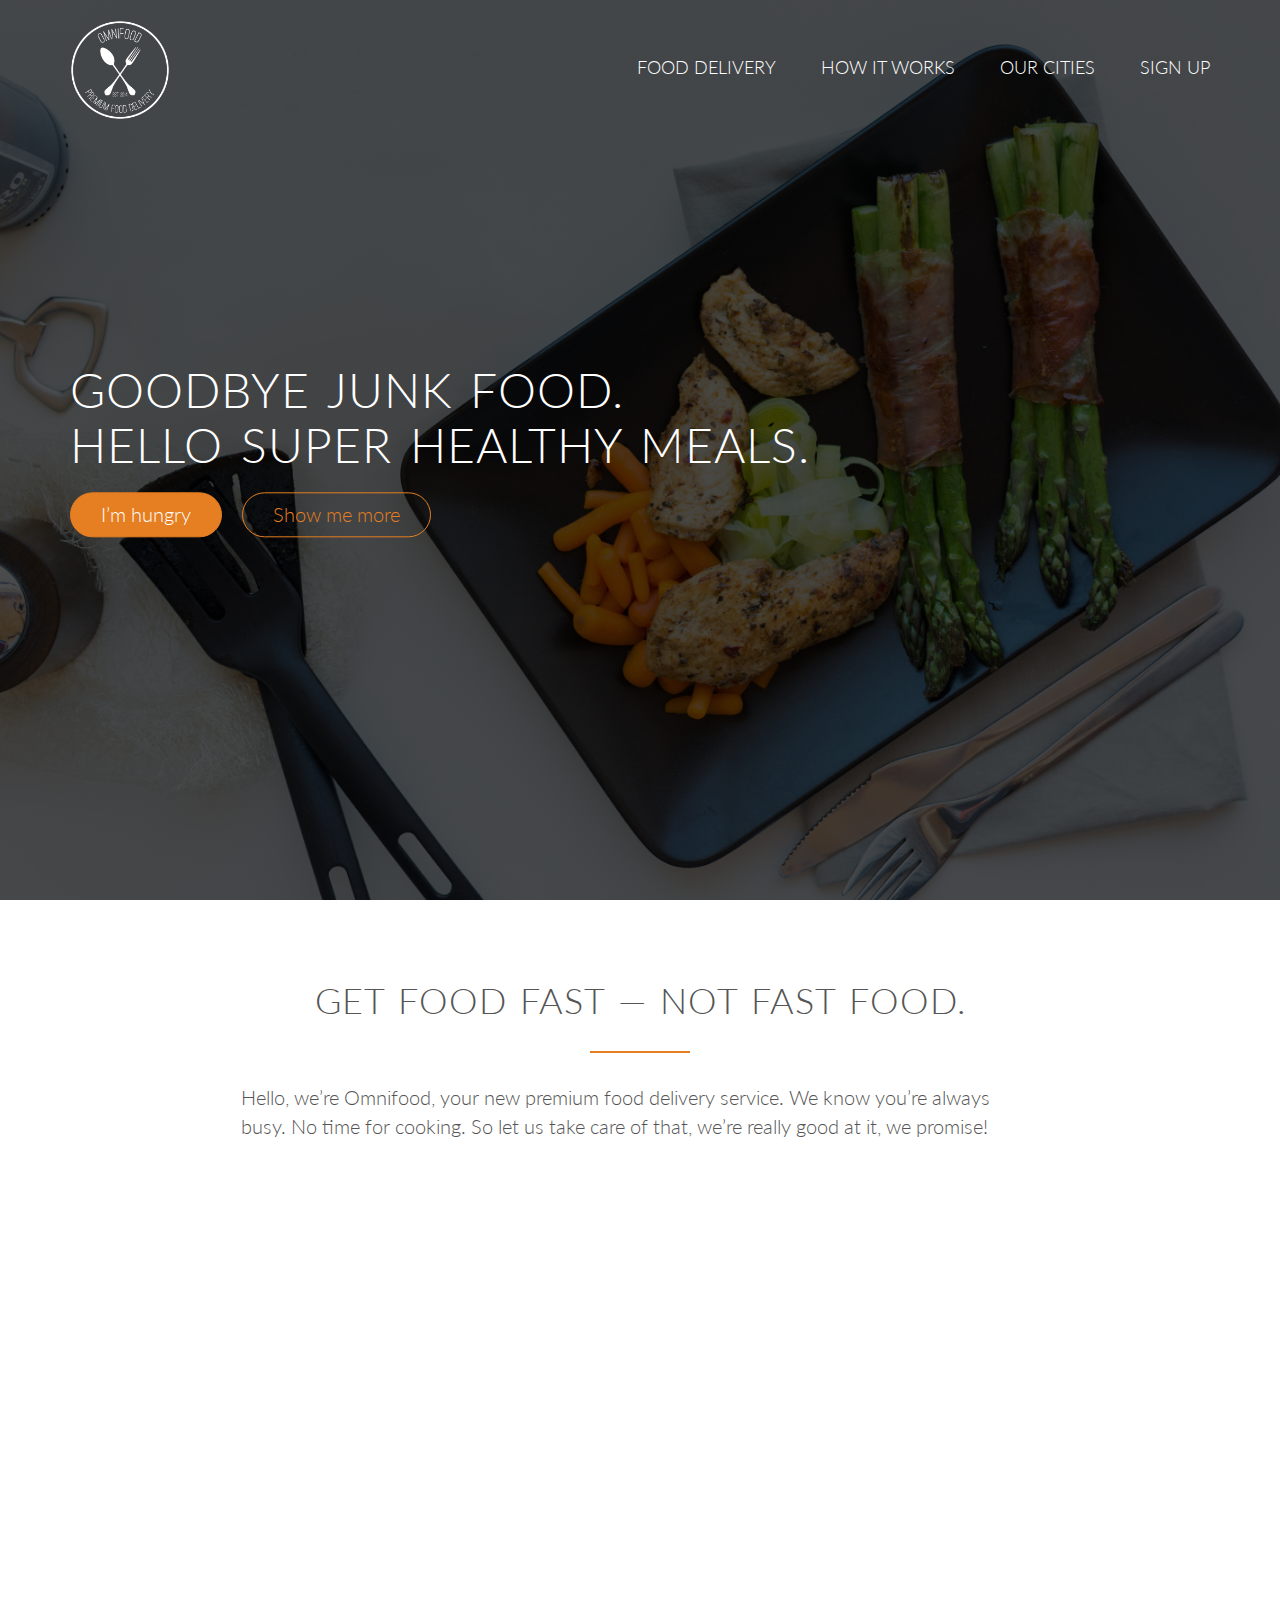
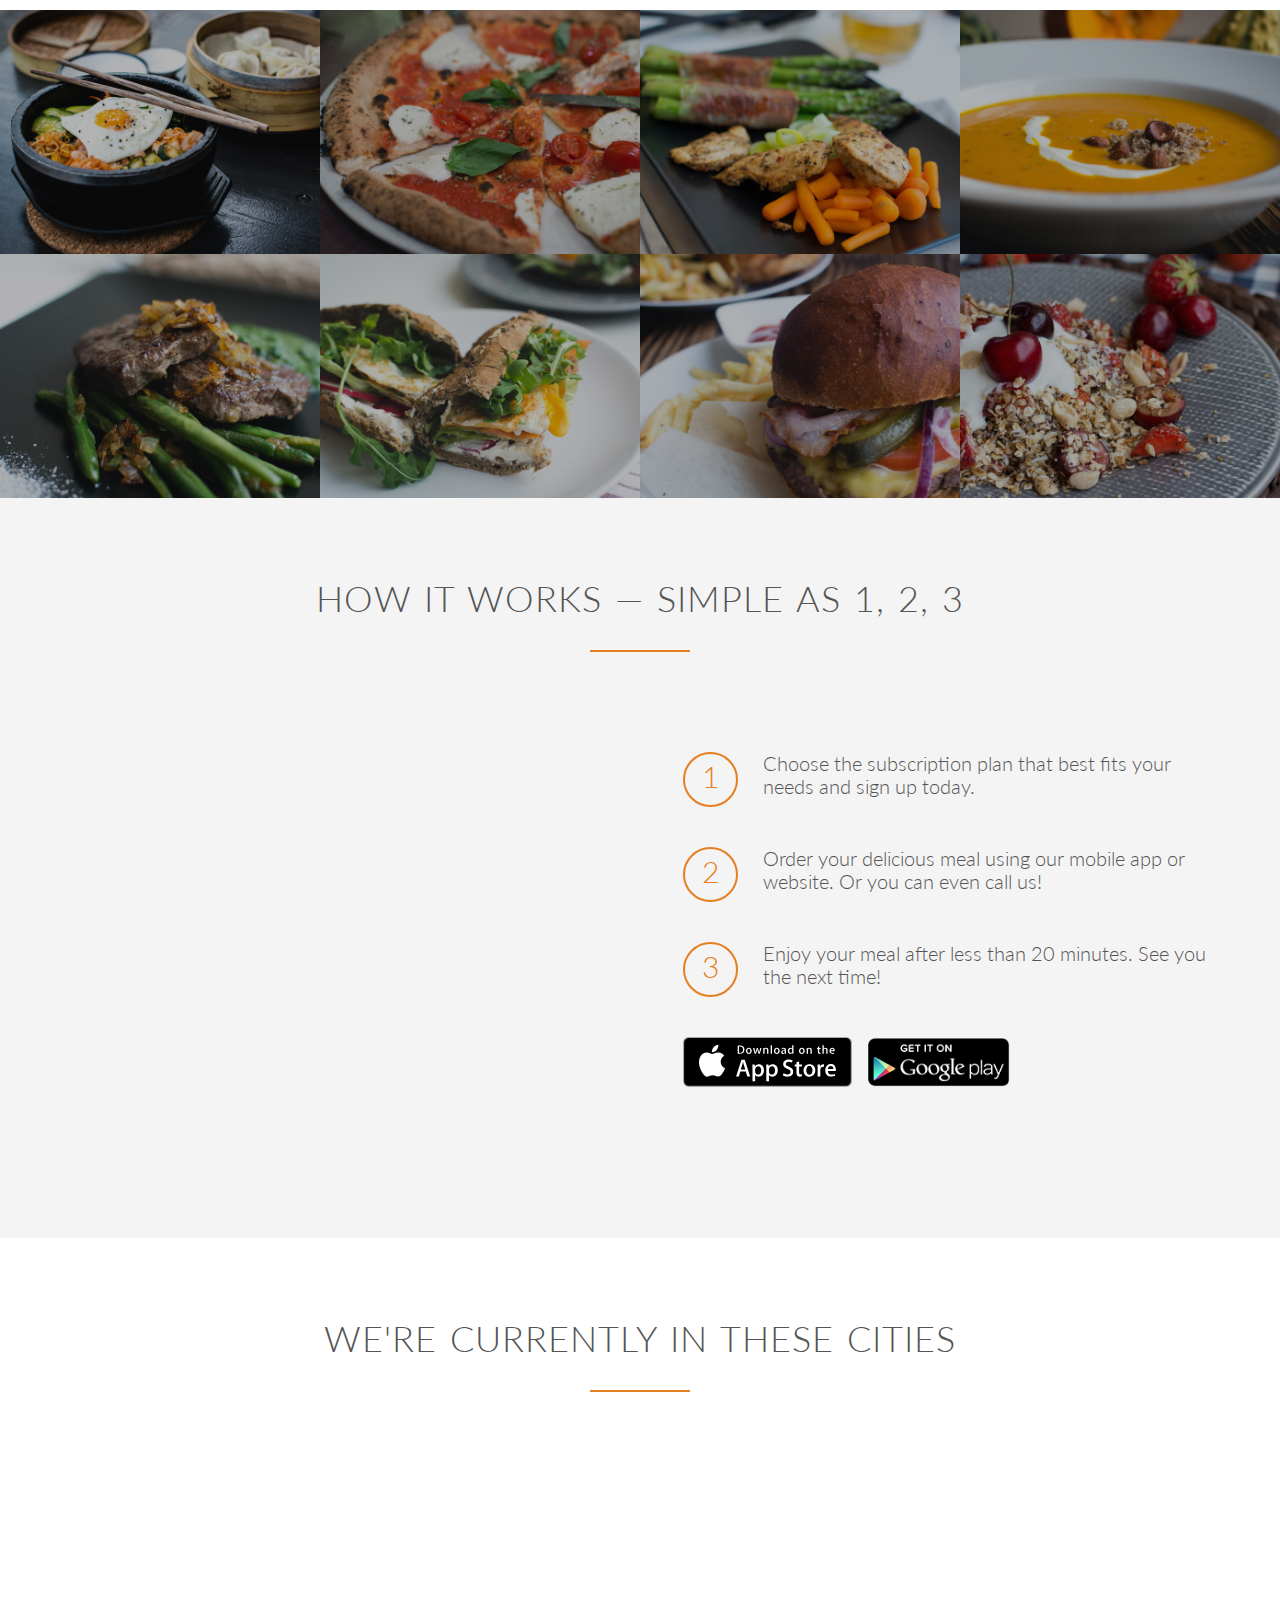
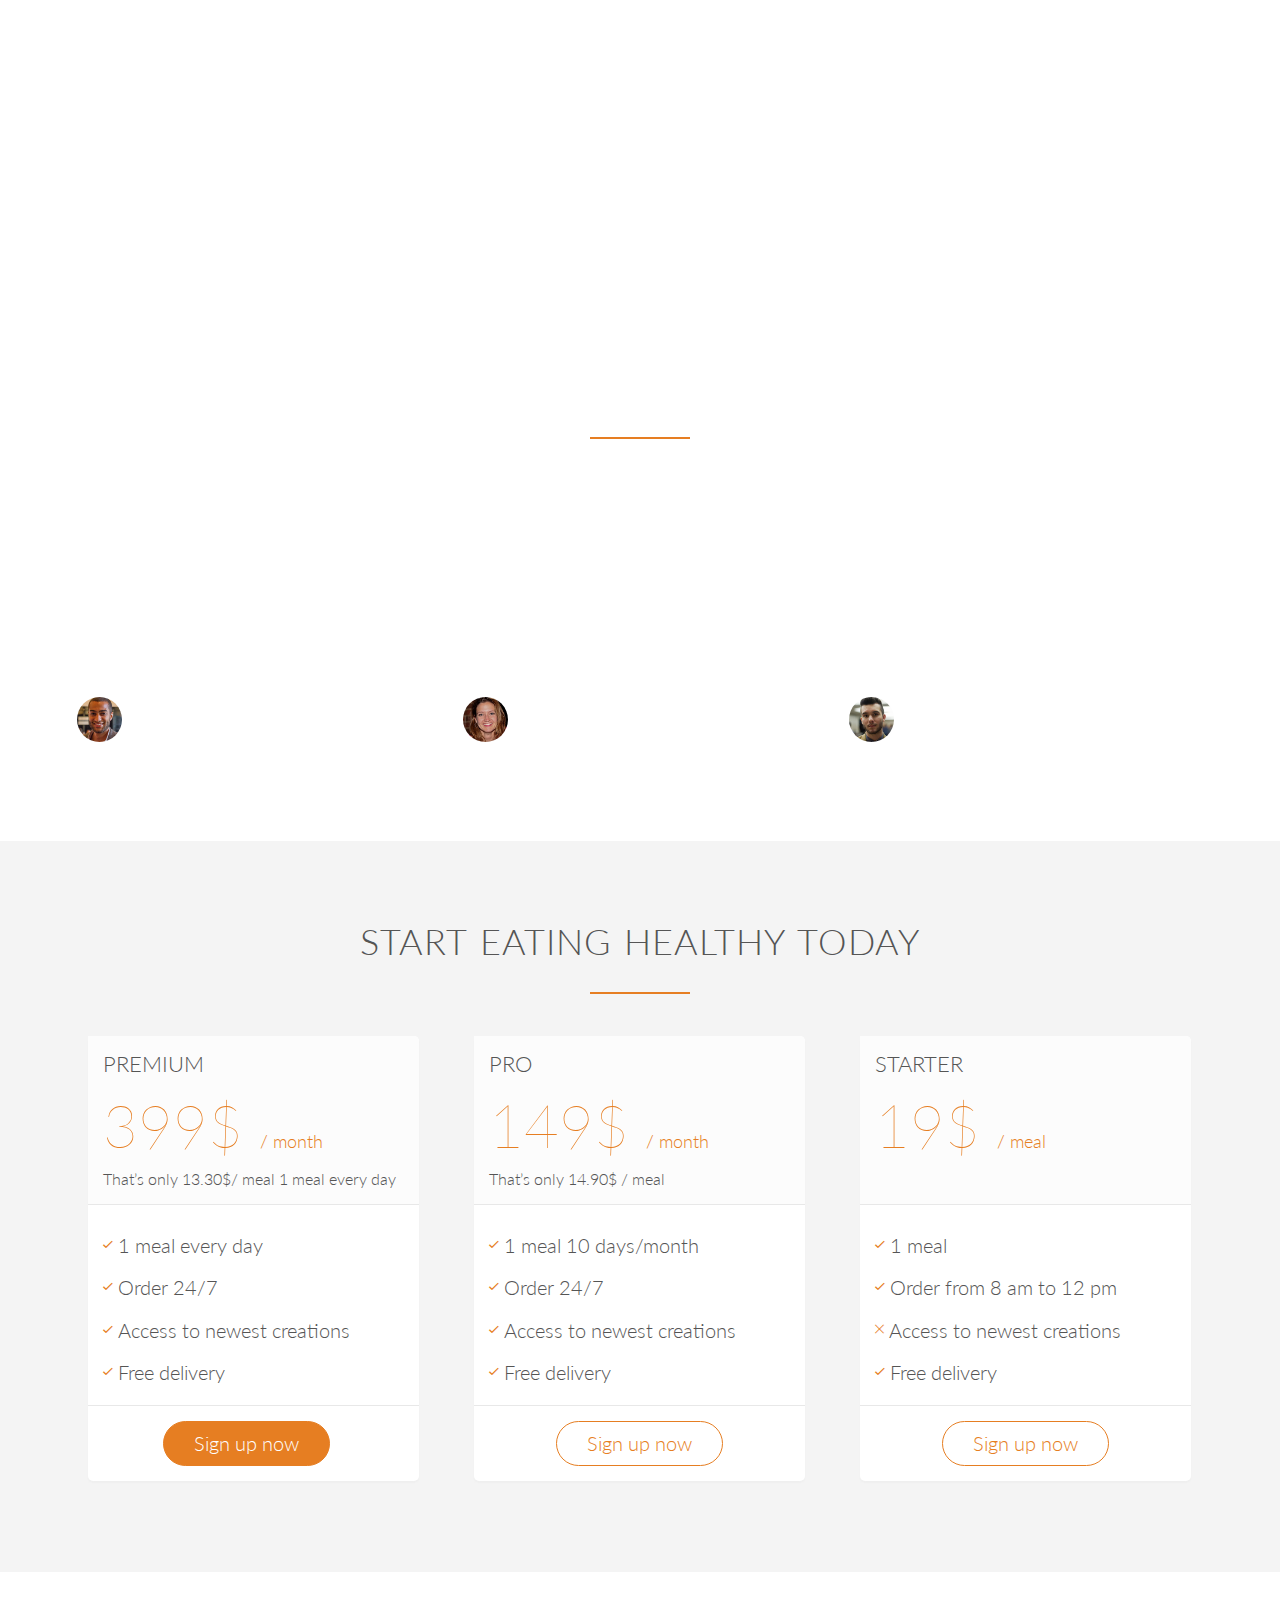
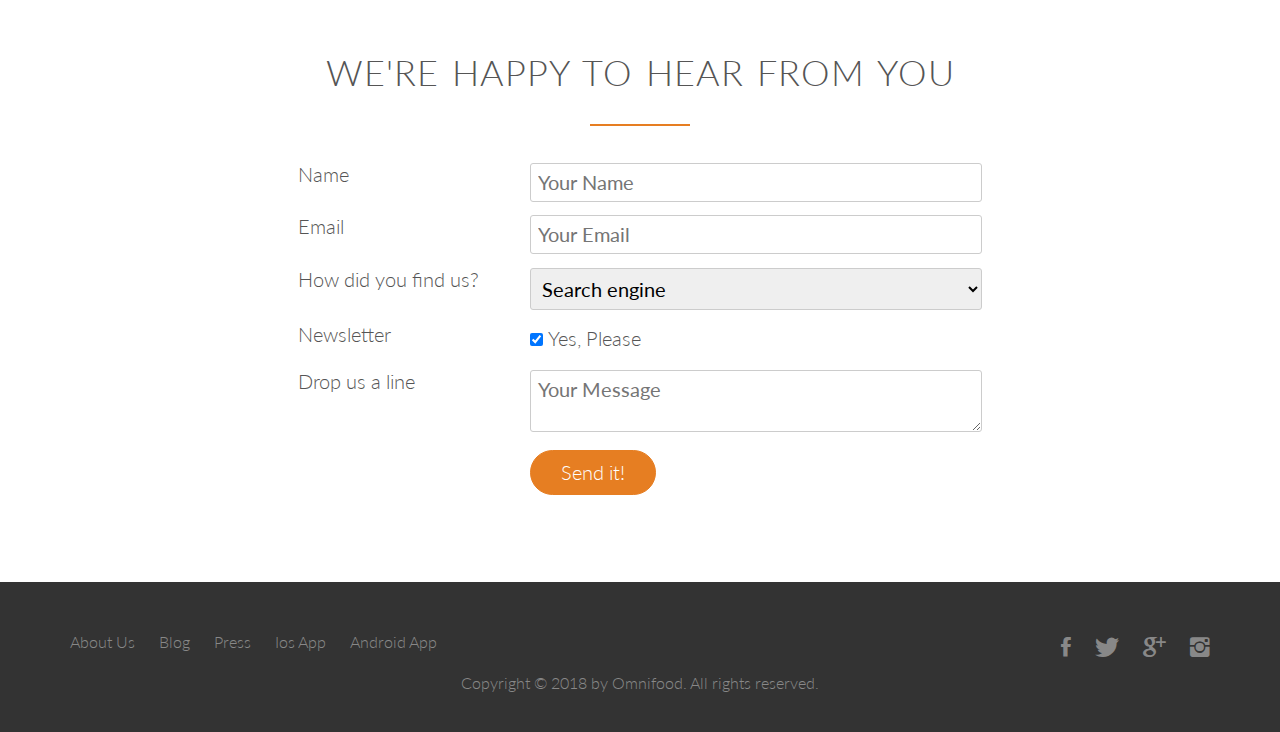
<file: index.html>
<!DOCTYPE html>
<html lang="en">
     <head>
         <meta charset="utf-8">
         <meta name="viewport" content="width=device-width,initial-scale=1.0">
         <meta name="description" content="Omnifood is a premium food delivery service with mission to bring affordable and healthy meals.">
        <link rel="stylesheet" type="text/css" href="vendors/css/normalize.css">
         <link rel="stylesheet" type="text/css" href="vendors/css/grid.css">
        <link rel="stylesheet" type="text/css" href="resources/css/style.css">
         <link rel="stylesheet" type="text/css" href="vendors/css/ionicons.min.css">
         <link rel="stylesheet" type="text/css" href="vendors/css/animate.css">
         <link rel="stylesheet" type="text/css" href="resources/css/queries.css">
        <link href="https://fonts.googleapis.com/css?family=Lato:100,300,300i,400" rel="stylesheet">
         <title>Omnifood</title>
           <link rel="apple-touch-icon" sizes="180x180" href="/resources/icons/apple-touch-icon.png">
         <link rel="icon" type="image/png" sizes="32x32" href="/resources/icons/favicon-32x32.png">
         <link rel="icon" type="image/png" sizes="16x16" href="/resources/icons/favicon-16x16.png">
         <link rel="manifest" href="/resources/icons/site.webmanifest">
         <link rel="mask-icon" href="/resources/icons/safari-pinned-tab.svg" color="#5bbad5">
         <link rel="shortcut icon" href="/resources/icons/favicon.ico">
         <meta name="msapplication-TileColor" content="#da532c">
         <meta name="msapplication-config" content="/resources/icons/browserconfig.xml">
         <meta name="theme-color" content="#ffffff">
    </head>
    <body>
        <header>
            <nav >
            <div class="row">
                <img src="resources/css/img/logo-white.png" alt="logo" class="logo">
                <img src="resources/css/img/logo.png" alt="logo" class="logo-black">
                <ul class="main-nav js--main-nav">
                    <li><a href="#features">Food delivery</a></li>
                    <li><a href="#works">How it works</a></li>
                    <li><a href="#cities">Our cities</a></li>
                    <li><a href="#plans">Sign up</a></li>
                </ul>
                <a class="mobile-nav-icon js--nav-icon"><i class="ion-navicon-round"></i></a>
            </div>
            </nav>
            <div class="hero-text-box">
                <h1>Goodbye junk food.<br>Hello super healthy meals.</h1>
                <a class="btn btn-full js--scroll-to-plans" href="#">I’m hungry </a>
                <a class="btn btn-ghost js--scroll-to-start" href="#">Show me more</a>
            </div>
        </header>
        <section class="section-features js--section-features" id="features">
            <div class="row">
                <h2>Get food fast &mdash; not fast food.</h2>
                <p class="long-copy">Hello, we’re Omnifood, your new premium food delivery service. We know you’re always busy. No time for cooking. So let us take care of that, we’re really good at it, we promise!</p>
            </div>
            <div class="row js--wp-1">
                <div class="col span-1-of-4 box ">
                    <i class="ion-ios-infinite-outline icon-big"></i>
                    <h3>Up to 365 days/year</h3>
                    <p>Never cook again! We really mean that. Our subscription plans include up to 365 days/year coverage. You can also choose to order more flexibly if that's your style.</p>
                </div>
                <div class="col span-1-of-4 box">
                    <i class="ion-ios-stopwatch-outline icon-big"></i>
                    <h3>Ready in 20 minutes</h3>
                    <p>You're only twenty minutes away from your delicious and super healthy meals delivered right to your home. We work with the best chefs in each town to ensure that you're 100% happy.</p>
                </div>
                <div class="col span-1-of-4 box">
                    <i class="ion-ios-nutrition-outline icon-big"></i>
                    <h3>100% organic</h3>
                    <p>All our vegetables are fresh, organic and local. Animals are raised without added hormones or antibiotics. Good for your health, the environment, and it also tastes better!</p>
                </div>
                <div class="col span-1-of-4 box">
                    <i class="ion-ios-cart-outline icon-big"></i>
                    <h3>Order anything</h3>
                    <p>We don't limit your creativity, which means you can order whatever you feel like. You can also choose from our menu containing over 100 delicious meals. It's up to you!</p>
                </div>
            </div>
        </section>
        <section class="section-meals">
            <ul class="meals-showcase  clearfix">
                <li>
                    <figure class="meal-photo">
                    <img src="resources/img/1.jpg" alt="Korean bibimbap with egg and vegetables">
                    </figure>
                </li>
                <li>
                    <figure class="meal-photo">
                    <img src="resources/img/2.jpg" alt="Simple italian pizza with cherry tomatoes">
                    </figure>
                </li>
                <li>
                    <figure class="meal-photo">
                    <img src="resources/img/3.jpg" alt="Chicken breast steak with vegetables ">
                    </figure>
                </li>
                <li>
                    <figure class="meal-photo">
                    <img src="resources/img/4.jpg" alt="Autumn pumpkin soup">
                    </figure>
                </li>
            </ul>
            <ul class="meals-showcase clearfix">
                <li>
                    <figure class="meal-photo">
                    <img src="resources/img/5.jpg" alt="Paleo beef steak with vegetables">
                    </figure>
                </li>
                <li>
                    <figure class="meal-photo">
                    <img src="resources/img/6.jpg" alt="Healthy baguette with egg and vegetables">
                    </figure>
                </li>
                <li>
                    <figure class="meal-photo">
                    <img src="resources/img/7.jpg" alt="Burger with cheddar and bacon">
                    </figure>
                </li>
                <li>
                    <figure class="meal-photo">
                    <img src="resources/img/8.jpg" alt="Granola with cherries and strawberries">
                    </figure>
                </li>
            </ul>
        </section>
    <section class="section-steps clearfix" id="works">
            <div class="row"><h2>How it works &mdash; Simple as 1, 2, 3</h2></div>
            <div class="row">
                <div class="col span-1-of-2 steps-box">
                    <img src="resources/img/app-iPhone.png" alt="i-phone" class="app-screen js--wp-2">
                </div>
                <div class="col span-1-of-2 steps-box">
                   <div class="works-step clearfix">
                        <div>1</div>
                       <p>Choose the subscription plan that best fits your needs and sign up today.</p>
                    </div> 
                    <div class="works-step clearfix">
                        <div>2</div>
                       <p>Order your delicious meal using our mobile app or website. Or you can even call us!</p>
                    </div> 
                    <div class="works-step clearfix">
                        <div>3</div>
                       <p>Enjoy your meal after less than 20 minutes. See you the next time!</p>
                    </div> 
                     <a href="#" class="btn-app"><img src="resources/img/download-app.svg" alt="appstore"></a>
                    <a href="#" class="btn-app"><img src="resources/img/download-app-android.png" alt="appstore"></a>
                </div>
            </div>
        </section>
        <section class="section-city clearfix" id="cities">
            <div class="row"><h2>We're currently in these cities</h2></div>
            <div class="row js--wp-3">
                <div class="col span-1-of-4 box">
                    <img src="resources/img/lisbon-3.jpg">
                    <h3>Lisbon</h3>
                    <div class="city-feature">
                        <i class="ion-ios-person icon-small"></i>
                        1600+ happy eaters
                    </div>
                    <div class="city-feature">
                        <i class="ion-ios-star icon-small"></i>
                        60+ top chefs
                    </div>
                    <div class="city-feature">
                        <i class="ion-social-twitter icon-small"></i>
                        <a href="#">@omnifood_lx</a>   
                    </div>
                
                </div>
                <div class="col span-1-of-4 box">
                    <img src="resources/img/san-francisco.jpg">
                    <h3>San Francisco</h3>
                    <div class="city-feature">
                        <i class="ion-ios-person icon-small"></i>
                        2300+ happy eaters
                    </div>
                    <div class="city-feature">
                        <i class="ion-ios-star icon-small"></i>
                        110+ top chefs
                    </div>
                    <div class="city-feature">
                        <i class="ion-social-twitter icon-small"></i>
                        <a href="#">@omnifood_sf</a>   
                    </div>
                
                </div>
                <div class="col span-1-of-4 box">
                    <img src="resources/img/berlin.jpg">
                    <h3>Berlin</h3>
                    <div class="city-feature">
                        <i class="ion-ios-person icon-small"></i>
                        1600+ happy eaters
                    </div>
                    <div class="city-feature">
                        <i class="ion-ios-star icon-small"></i>
                        110+ top chefs
                    </div>
                    <div class="city-feature">
                        <i class="ion-social-twitter icon-small"></i>
                        <a href="#">@omnifood_berlin</a>  
                    </div>
                
                </div>
                <div class="col span-1-of-4 box">
                    <img src="resources/img/london.jpg">
                    <h3>London</h3>
                    <div class="city-feature">
                        <i class="ion-ios-person icon-small"></i>
                        1200+ happy eaters
                    </div>
                    <div class="city-feature">
                        <i class="ion-ios-star icon-small"></i>
                        50+ top chefs
                    </div>
                    <div class="city-feature">
                        <i class="ion-social-twitter icon-small"></i>
                        <a href="#">@omnifood_london</a> 
                    </div>
                
                </div>
            </div>
        </section>
           <section class="section-testimonials">
                <div class="row">
                    <h2>Our customers can't live without us</h2>
               </div>    
                <div class="row">
                    <div class="col span-1-of-3">
                        <blockquote>
                        Omnifood is just awesome! I just launched a startup which leaves me with no time for cooking, so Omnifood is a life-saver. Now that I got used to it, I couldn't live without my daily meals!
                            <cite><img src="resources/img/customer-1.jpg">Alberto Duncan</cite>
                        </blockquote>
                    </div>
                    <div class="col span-1-of-3">
                        <blockquote>
                       Inexpensive, healthy and great-tasting meals, delivered right to my home. We have lots of food delivery here in Lisbon, but no one comes even close to Omifood. Me and my family are so in love!
                            <cite><img src="resources/img/customer-2.jpg">Joana Silva</cite>
                        </blockquote>
                    </div>
                    <div class="col span-1-of-3">
                        <blockquote>
                        I was looking for a quick and easy food delivery service in San Franciso. I tried a lot of them and ended up with Omnifood. Best food delivery service in the Bay Area. Keep up the great work!
                            <cite><img src="resources/img/customer-3.jpg">Milton Chapman</cite>
                        </blockquote>
                    </div>
               </div>
            </section>
        <section class="section-plans js--section-plans" id="plans">
            <div class="row">
                <h2>Start eating healthy today</h2>
            </div>
            <div class="row">
                <div class="col span-1-of-3">
                    <div class="plan-box js--wp-4">
                        <div>
                            <h3>Premium</h3>
                            <p class="plan-price">399$ <span>/ month</span></p>
                            <p class="plan-price-meal">That’s only 13.30$/ meal 1 meal every day</p>
                        </div>
                        <div>
                            <ul>
                             <li><i class="ion-ios-checkmark-empty icon-small"></i>1 meal every day</li>
                             <li><i class="ion-ios-checkmark-empty icon-small"></i>Order 24/7</li>
                             <li><i class="ion-ios-checkmark-empty icon-small"></i>Access to newest creations</li>
                             <li><i class="ion-ios-checkmark-empty icon-small"></i>Free delivery</li>
                            </ul>
                        </div>
                        <div>
                            <a href="#" class="btn btn-full">Sign up now</a>
                        </div>
                    </div>
                </div>
                <div class="col span-1-of-3">
                    <div class="plan-box">
                        <div>
                            <h3>Pro</h3>
                            <p class="plan-price">149$ <span>/ month</span></p>
                            <p class="plan-price-meal">That’s only 14.90$ / meal</p>
                        </div>
                        <div>
                            <ul>
                             <li><i class="ion-ios-checkmark-empty icon-small"></i>1 meal 10 days/month</li>
                             <li><i class="ion-ios-checkmark-empty icon-small"></i>Order 24/7</li>
                             <li><i class="ion-ios-checkmark-empty icon-small"></i>Access to newest creations</li>
                             <li><i class="ion-ios-checkmark-empty icon-small"></i>Free delivery</li>
                            </ul>
                        </div>
                        <div>
                            <a href="#" class="btn btn-ghost">Sign up now</a>
                        </div>
                    </div>
                </div>
                <div class="col span-1-of-3">
                    <div class="plan-box">
                        <div>
                            <h3>Starter</h3>
                            <p class="plan-price">19$ <span>/ meal</span></p>
                            <p class="plan-price-meal">&nbsp;</p>
                        </div>
                        <div>
                            <ul>
                             <li><i class="ion-ios-checkmark-empty icon-small"></i>1 meal </li>
                             <li><i class="ion-ios-checkmark-empty icon-small"></i>Order from 8 am to 12 pm</li>
                             <li><i class="ion-ios-close-empty icon-small"></i>Access to newest creations</li>
                             <li><i class="ion-ios-checkmark-empty icon-small"></i>Free delivery</li>
                            </ul>
                        </div>
                        <div>
                            <a href="#" class="btn btn-ghost">Sign up now</a>
                        </div>
                    </div>
                </div>
            </div>
        </section>
        <section class="section-form">
            <div class="row">
                <h2>We're happy to hear from you</h2>
            </div>
            <div class="row">
                <form action="#" method="post" class="contact-form">
                    <div class="row">
                        <div class="col span-1-of-3">
                            <label for="name">Name</label>
                        </div>
                        <div class="col span-2-of-3">
                            <input type="text" name="name" id="name" placeholder="Your Name" required>
                        </div>
                    </div>
                        <div class="row">
                         <div class="col span-1-of-3">
                            <label for="email">Email</label>
                        </div>
                        <div class="col span-2-of-3">
                            <input type="email" name="email" id="email" placeholder="Your Email" required>
                        </div>
                        </div>
                        <div class="row">
                         <div class="col span-1-of-3">
                            <label for="find-us">How did you find us?</label>
                        </div>
                        <div class="col span-2-of-3">
                            <select name="find-us" id="find-us">
                                <option value="friends">Friends</option>
                                <option value="search" selected>Search engine</option>
                                <option value=ad>Advertisement</option>
                                <option value="other">Other</option>
                            </select>
                        </div>
                        </div>
                         <div class="row">
                         <div class="col span-1-of-3">
                            <label>Newsletter</label>
                        </div>
                        <div class="col span-2-of-3">
                            <input type="checkbox" name="news" id="news" checked>Yes, Please
                        </div>
                        </div>
                         <div class="row">
                         <div class="col span-1-of-3">
                            <label>Drop us a line</label>
                        </div>
                        <div class="col span-2-of-3">
                            <textarea name="message" placeholder="Your Message"></textarea>
                        </div>
                        </div>
                        <div class="row">
                         <div class="col span-1-of-3">
                            <label>&nbsp;</label>
                        </div>
                        <div class="col span-2-of-3">
                            <input type="submit" value="Send it!">
                        </div>
                    </div>
                    
                </form>
            </div>
        </section>
        <footer>
            <div class="row">
                <div class="col span-1-of-2">
                    <ul class="footer-nav">
                        <li><a href="#">About Us</a></li>
                        <li><a href="#">Blog</a></li>
                        <li><a href="#">Press</a></li>
                        <li><a href="#">Ios App</a></li>
                        <li><a href="#">Android App</a></li>
                    </ul>
                </div>
                <div class="col span-1-of-2">
                    <ul class="social-links">
                        <li><a href="#"><i class="ion-social-facebook"></i></a></li>
                        <li><a href="#"><i class="ion-social-twitter"></i></a></li>
                        <li><a href="#"><i class="ion-social-googleplus"></i></a></li>
                        <li><a href="#"><i class="ion-social-instagram"></i></a></li>
                    </ul>
                </div>
            </div>
            <div class="row">
                <p>
                    Copyright &copy; 2018 by Omnifood. All rights reserved.
                </p>
            </div>
        </footer>
            <script src="https://ajax.googleapis.com/ajax/libs/jquery/1.12.4/jquery.min.js"></script>
            <script src="/vendors/js/jquery.waypoints.min.js"></script>
            <script src="resources/js/script.js"></script>
    </body>
</html>

<!--



-->
</file>
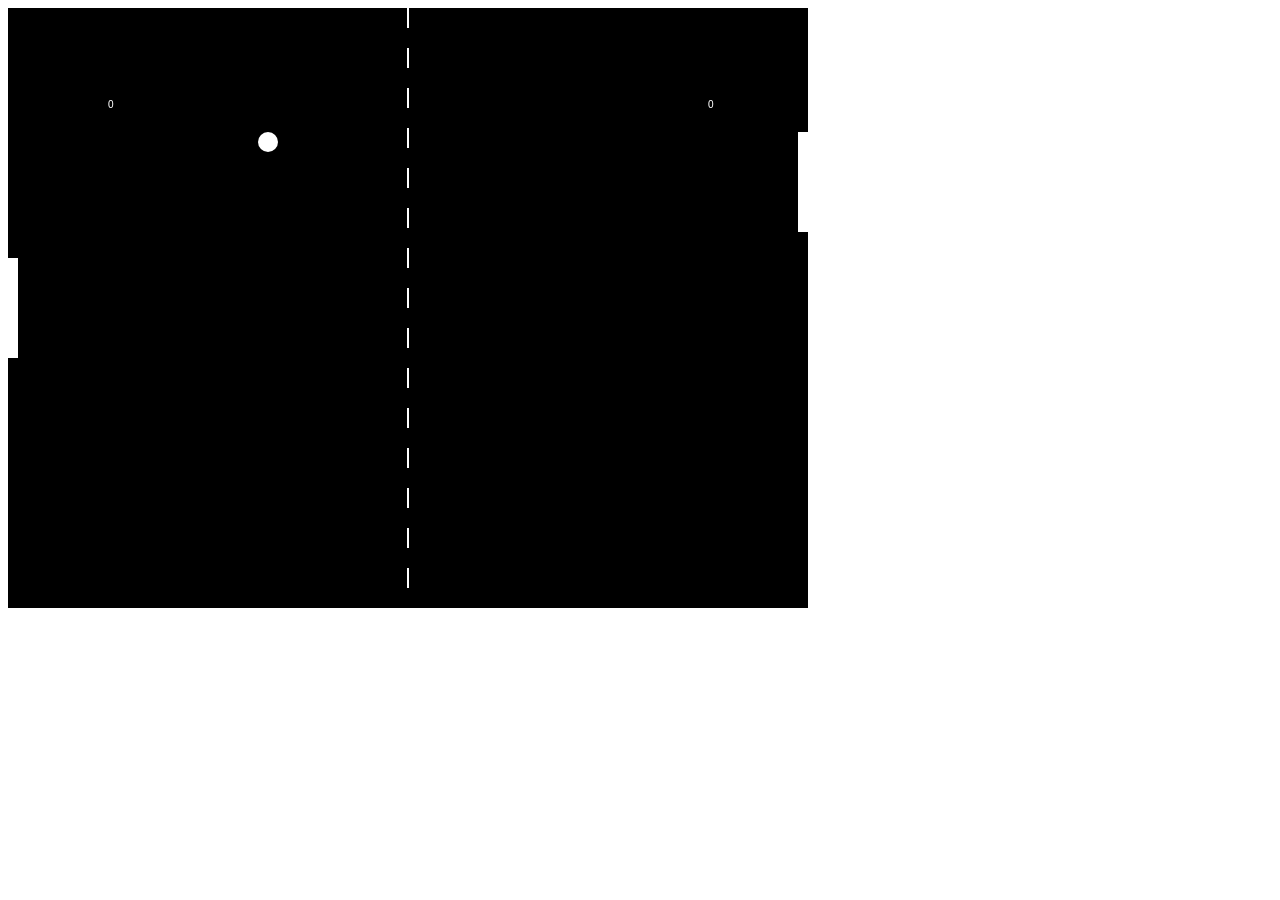
<file: game.html>
<html>
<!-- CodeYourFirstGame -->
<canvas id="gameCanvas" width="800" height="600"></canvas>

<script>
var canvas;
var canvasContext;
var ballX = 50;
var ballY = 50;
var ballSpeedX = 10;
var ballSpeedY = 4;

var player1Score = 0;
var player2Score = 0;
const WINNING_SCORE = 3;

var showingWinScreen = false;

var paddle1Y = 250;
var paddle2Y = 250;
const PADDLE_THICKNESS = 10;
const PADDLE_HEIGHT = 100;

function calculateMousePos(evt) {
	var rect = canvas.getBoundingClientRect();
	var root = document.documentElement;
	var mouseX = evt.clientX - rect.left - root.scrollLeft;
	var mouseY = evt.clientY - rect.top - root.scrollTop;
	return {
		x:mouseX,
		y:mouseY
	};
}

function handleMouseClick(evt) {
	if(showingWinScreen) {
		player1Score = 0;
		player2Score = 0;
		showingWinScreen = false;
	}
}

window.onload = function() {
	canvas = document.getElementById('gameCanvas');
	canvasContext = canvas.getContext('2d');

	var framesPerSecond = 30;
	setInterval(function() {
			moveEverything();
			drawEverything();	
		}, 1000/framesPerSecond);

	canvas.addEventListener('mousedown', handleMouseClick);

	canvas.addEventListener('mousemove',
		function(evt) {
			var mousePos = calculateMousePos(evt);
			paddle1Y = mousePos.y - (PADDLE_HEIGHT/2);
		});
}

function ballReset() {
	if(player1Score >= WINNING_SCORE ||
		player2Score >= WINNING_SCORE) {

		showingWinScreen = true;

	}

	ballSpeedX = -ballSpeedX;
	ballX = canvas.width/2;
	ballY = canvas.height/2;
}

function computerMovement() {
	var paddle2YCenter = paddle2Y + (PADDLE_HEIGHT/2);
	if(paddle2YCenter < ballY - 35) {
		paddle2Y = paddle2Y + 6;
	} else if(paddle2YCenter > ballY + 35) {
		paddle2Y = paddle2Y - 6;
	}
}

function moveEverything() {
	if(showingWinScreen) {
		return;
	}

	computerMovement();

	ballX = ballX + ballSpeedX;
	ballY = ballY + ballSpeedY;
	
	if(ballX < 0) {
		if(ballY > paddle1Y &&
			ballY < paddle1Y+PADDLE_HEIGHT) {
			ballSpeedX = -ballSpeedX;

			var deltaY = ballY
					-(paddle1Y+PADDLE_HEIGHT/2);
			ballSpeedY = deltaY * 0.35;
		} else {
			player2Score++; // must be BEFORE ballReset()
			ballReset();
		}
	}
	if(ballX > canvas.width) {
		if(ballY > paddle2Y &&
			ballY < paddle2Y+PADDLE_HEIGHT) {
			ballSpeedX = -ballSpeedX;

			var deltaY = ballY
					-(paddle2Y+PADDLE_HEIGHT/2);
			ballSpeedY = deltaY * 0.35;
		} else {
			player1Score++; // must be BEFORE ballReset()
			ballReset();	
		}
	}
	if(ballY < 0) {
		ballSpeedY = -ballSpeedY;
	}
	if(ballY > canvas.height) {
		ballSpeedY = -ballSpeedY;
	}
}

function drawNet() {
	for(var i=0;i<canvas.height;i+=40) {
		colorRect(canvas.width/2-1,i,2,20,'white');
	}
}

function drawEverything() {
	// next line blanks out the screen with black
	colorRect(0,0,canvas.width,canvas.height,'black');

	if(showingWinScreen) {
		canvasContext.fillStyle = 'white';

		if(player1Score >= WINNING_SCORE) {
			canvasContext.fillText("Left Player Won", 350, 200);
		} else if(player2Score >= WINNING_SCORE) {
			canvasContext.fillText("Right Player Won", 350, 200);
		}

		canvasContext.fillText("click to continue", 350, 500);
		return;
	}

	drawNet();

	// this is left player paddle
	colorRect(0,paddle1Y,PADDLE_THICKNESS,PADDLE_HEIGHT,'white');

	// this is right computer paddle
	colorRect(canvas.width-PADDLE_THICKNESS,paddle2Y,PADDLE_THICKNESS,PADDLE_HEIGHT,'white');

	// next line draws the ball
	colorCircle(ballX, ballY, 10, 'white');

	canvasContext.fillText(player1Score, 100, 100);
	canvasContext.fillText(player2Score, canvas.width-100, 100);
}

function colorCircle(centerX, centerY, radius, drawColor) { //ball
	canvasContext.fillStyle = drawColor;
	canvasContext.beginPath();
	canvasContext.arc(centerX, centerY, radius, 0,Math.PI*2,true);
	canvasContext.fill();
}

function colorRect(leftX,topY, width,height, drawColor) {
	canvasContext.fillStyle = drawColor;
	canvasContext.fillRect(leftX,topY, width,height);
}

</script>

</html>
</file>
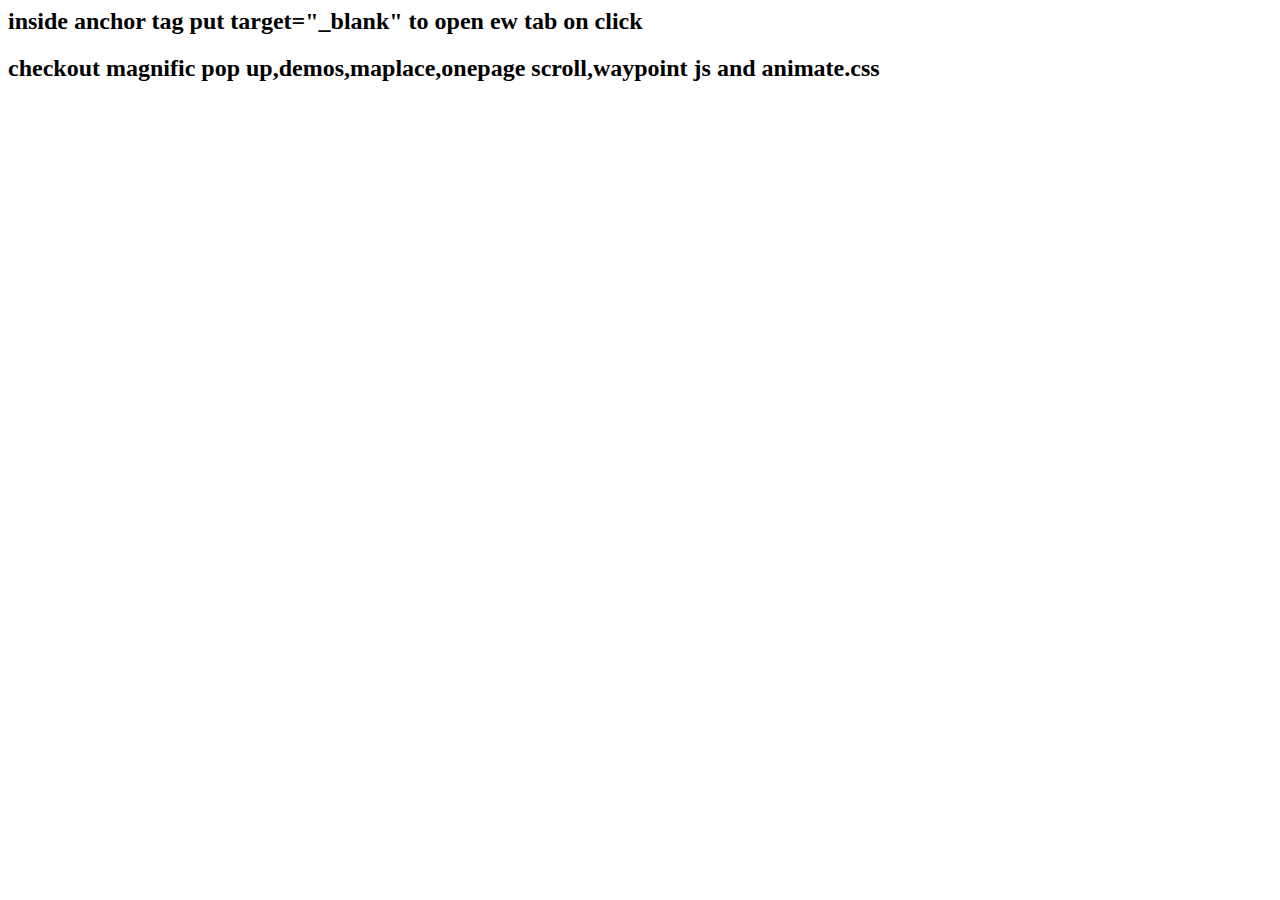
<file: imp_points.html>
<html lang="en">
<head>
    <meta charset="UTF-8">
    <meta name="viewport" , initial-scale=1.0">
    <title>points</title>
</head>
<body>
<h2> inside anchor tag put target="_blank" to open ew tab on click   </h2>
<h2> checkout magnific pop up,demos,maplace,onepage scroll,waypoint js and animate.css  </h2>
</body>
</html>
</file>
<file: vendors/css/grid.css>
/*  SECTIONS  ============================================================================= */

.section {
	clear: both;
	padding: 0px;
	margin: 0px;
}

/*  GROUPING  ============================================================================= */

.row {
    zoom: 1; /* For IE 6/7 (trigger hasLayout) */
}

.row:before,
.row:after {
    content:"";
    display:table;
}
.row:after {
    clear:both;
}

/*  GRID COLUMN SETUP   ==================================================================== */

.col {
	display: block;
	float:left;
	margin: 1% 0 1% 1.6%;
}

.col:first-child { margin-left: 0; } /* all browsers except IE6 and lower */


/*  REMOVE MARGINS AS ALL GO FULL WIDTH AT 480 PIXELS */

@media only screen and (max-width: 480px) {
	.col { 
		/*margin: 1% 0 1% 0%;*/
        margin: 0;
	}
}


/*  GRID OF TWO   ============================================================================= */


.span-2-of-2 {
	width: 100%;
}

.span-1-of-2 {
	width: 49.2%;
}

/*  GO FULL WIDTH AT LESS THAN 480 PIXELS */

@media only screen and (max-width: 480px) {
	.span-2-of-2 {
		width: 100%; 
	}
	.span-1-of-2 {
		width: 100%; 
	}
}


/*  GRID OF THREE   ============================================================================= */

	
.span-3-of-3 {
	width: 100%; 
}

.span-2-of-3 {
	width: 66.13%; 
}

.span-1-of-3 {
	width: 32.26%; 
}


/*  GO FULL WIDTH AT LESS THAN 480 PIXELS */

@media only screen and (max-width: 480px) {
	.span-3-of-3 {
		width: 100%; 
	}
	.span-2-of-3 {
		width: 100%; 
	}
	.span-1-of-3 {
		width: 100%;
	}
}

/*  GRID OF FOUR   ============================================================================= */

	
.span-4-of-4 {
	width: 100%; 
}

.span-3-of-4 {
	width: 74.6%; 
}

.span-2-of-4 {
	width: 49.2%; 
}

.span-1-of-4 {
	width: 23.8%; 
}


/*  GO FULL WIDTH AT LESS THAN 480 PIXELS */

@media only screen and (max-width: 480px) {
	.span-4-of-4 {
		width: 100%; 
	}
	.span-3-of-4 {
		width: 100%; 
	}
	.span-2-of-4 {
		width: 100%; 
	}
	.span-1-of-4 {
		width: 100%; 
	}
}


/*  GRID OF FIVE   ============================================================================= */

	
.span-5-of-5 {
	width: 100%;
}

.span-4-of-5 {
  	width: 79.68%; 
}

.span-3-of-5 {
  	width: 59.36%; 
}

.span-2-of-5 {
  	width: 39.04%;
}

.span-1-of-5 {
  	width: 18.72%;
}


/*  GO FULL WIDTH AT LESS THAN 480 PIXELS */

@media only screen and (max-width: 480px) {
	.span-5-of-5 {
		width: 100%; 
	}
	.span-4-of-5 {
		width: 100%; 
	}
	.span-3-of-5 {
		width: 100%; 
	}
	.span-2-of-5 {
		width: 100%; 
	}
	.span-1-of-5 {
		width: 100%; 
	}
}


/*  GRID OF SIX   ============================================================================= */


.span-6-of-6 {
	width: 100%;
}

.span-5-of-6 {
  	width: 83.06%;
}

.span-4-of-6 {
  	width: 66.13%;
}

.span-3-of-6 {
  	width: 49.2%;
}

.span-2-of-6 {
  	width: 32.26%;
}

.span-1-of-6 {
  	width: 15.33%;
}


/*  GO FULL WIDTH AT LESS THAN 480 PIXELS */

@media only screen and (max-width: 480px) {
	.span-6-of-6 {
		width: 100%; 
	}
	.span-5-of-6 {
		width: 100%; 
	}
	.span-4-of-6 {
		width: 100%; 
	}
	.span-3-of-6 {
		width: 100%; 
	}
	.span-2-of-6 {
		width: 100%; 
	}
	.span-1-of-6 {
		width: 100%; 
	}
}



/*  GRID OF SEVEN   ============================================================================= */


.span-7-of-7 {
	width: 100%;
}

.span-6-of-7 {
	width: 85.48%;
}

.span-5-of-7 {
  	width: 70.97%;
}

.span-4-of-7 {
  	width: 56.45%;
}

.span-3-of-7 {
  	width: 41.94%;
}

.span-2-of-7 {
  	width: 27.42%;
}

.span-1-of-7 {
  	width: 12.91%;
}


/*  GO FULL WIDTH AT LESS THAN 480 PIXELS */

@media only screen and (max-width: 480px) {
	.span-7-of-7 {
		width: 100%; 
	}
	.span-6-of-7 {
		width: 100%; 
	}
	.span-5-of-7 {
		width: 100%; 
	}
	.span-4-of-7 {
		width: 100%; 
	}
	.span-3-of-7 {
		width: 100%; 
	}
	.span-2-of-7 {
		width: 100%; 
	}
	.span-1-of-7 {
		width: 100%; 
	}
}


/*  GRID OF EIGHT   ============================================================================= */

	
.span-8-of-8 {
	width: 100%;
}

.span-7-of-8 {
	width: 87.3%; 
}

.span-6-of-8 {
	width: 74.6%; 
}

.span-5-of-8 {
	width: 61.9%; 
}

.span-4-of-8 {
	width: 49.2%; 
}

.span-3-of-8 {
	width: 36.5%;
}

.span-2-of-8 {
	width: 23.8%; 
}

.span-1-of-8 {
	width: 11.1%; 
}


/*  GO FULL WIDTH AT LESS THAN 480 PIXELS */

@media only screen and (max-width: 480px) {
	.span-8-of-8 {
		width: 100%; 
	}
	.span-7-of-8 {
		width: 100%; 
	}
	.span-6-of-8 {
		width: 100%; 
	}
	.span-5-of-8 {
		width: 100%; 
	}
	.span-4-of-8 {
		width: 100%; 
	}
	.span-3-of-8 {
		width: 100%; 
	}
	.span-2-of-8 {
		width: 100%; 
	}
	.span-1-of-8 {
		width: 100%; 
	}
}


/*  GRID OF NINE   ============================================================================= */


.span-9-of-9 {
	width: 100%;
}

.span-8-of-9 {
	width: 88.71%;
}

.span-7-of-9 {
	width: 77.42%; 
}

.span-6-of-9 {
	width: 66.13%; 
}

.span-5-of-9 {
	width: 54.84%; 
}

.span-4-of-9 {
	width: 43.55%; 
}

.span-3-of-9 {
	width: 32.26%;
}

.span-2-of-9 {
	width: 20.97%; 
}

.span-1-of-9 {
	width: 9.68%; 
}


/*  GO FULL WIDTH AT LESS THAN 480 PIXELS */

@media only screen and (max-width: 480px) {
	.span-9-of-9 {
		width: 100%; 
	}
	.span-8-of-9 {
		width: 100%; 
	}
	.span-7-of-9 {
		width: 100%; 
	}
	.span-6-of-9 {
		width: 100%; 
	}
	.span-5-of-9 {
		width: 100%; 
	}
	.span-4-of-9 {
		width: 100%; 
	}
	.span-3-of-9 {
		width: 100%; 
	}
	.span-2-of-9 {
		width: 100%; 
	}
	.span-1-of-9 {
		width: 100%; 
	}
}


/*  GRID OF TEN   ============================================================================= */


.span-10-of-10 {
	width: 100%;
}

.span-9-of-10 {
	width: 89.84%;
}

.span-8-of-10 {
	width: 79.68%;
}

.span-7-of-10 {
	width: 69.52%; 
}

.span-6-of-10 {
	width: 59.36%; 
}

.span-5-of-10 {
	width: 49.2%; 
}

.span-4-of-10 {
	width: 39.04%; 
}

.span-3-of-10 {
	width: 28.88%;
}

.span-2-of-10 {
	width: 18.72%; 
}

.span-1-of-10 {
	width: 8.56%; 
}


/*  GO FULL WIDTH AT LESS THAN 480 PIXELS */

@media only screen and (max-width: 480px) {
	.span-10-of-10 {
		width: 100%; 
	}
	.span-9-of-10 {
		width: 100%; 
	}
	.span-8-of-10 {
		width: 100%; 
	}
	.span-7-of-10 {
		width: 100%; 
	}
	.span-6-of-10 {
		width: 100%; 
	}
	.span-5-of-10 {
		width: 100%; 
	}
	.span-4-of-10 {
		width: 100%; 
	}
	.span-3-of-10 {
		width: 100%; 
	}
	.span-2-of-10 {
		width: 100%; 
	}
	.span-1-of-10 {
		width: 100%; 
	}
}


/*  GRID OF ELEVEN   ============================================================================= */

.span-11-of-11 {
	width: 100%;
}

.span-10-of-11 {
	width: 90.76%;
}

.span-9-of-11 {
	width: 81.52%;
}

.span-8-of-11 {
	width: 72.29%;
}

.span-7-of-11 {
	width: 63.05%; 
}

.span-6-of-11 {
	width: 53.81%; 
}

.span-5-of-11 {
	width: 44.58%; 
}

.span-4-of-11 {
	width: 35.34%; 
}

.span-3-of-11 {
	width: 26.1%;
}

.span-2-of-11 {
	width: 16.87%; 
}

.span-1-of-11 {
	width: 7.63%; 
}


/*  GO FULL WIDTH AT LESS THAN 480 PIXELS */

@media only screen and (max-width: 480px) {
	.span-11-of-11 {
		width: 100%; 
	}
	.span-10-of-11 {
		width: 100%; 
	}
	.span-9-of-11 {
		width: 100%; 
	}
	.span-8-of-11 {
		width: 100%; 
	}
	.span-7-of-11 {
		width: 100%; 
	}
	.span-6-of-11 {
		width: 100%; 
	}
	.span-5-of-11 {
		width: 100%; 
	}
	.span-4-of-11 {
		width: 100%; 
	}
	.span-3-of-11 {
		width: 100%; 
	}
	.span-2-of-11 {
		width: 100%; 
	}
	.span-1-of-11 {
		width: 100%; 
	}
}


/*  GRID OF TWELVE   ============================================================================= */

.span-12-of-12 {
	width: 100%;
}

.span-11-of-12 {
	width: 91.53%;
}

.span-10-of-12 {
	width: 83.06%;
}

.span-9-of-12 {
	width: 74.6%;
}

.span-8-of-12 {
	width: 66.13%;
}

.span-7-of-12 {
	width: 57.66%; 
}

.span-6-of-12 {
	width: 49.2%; 
}

.span-5-of-12 {
	width: 40.73%; 
}

.span-4-of-12 {
	width: 32.26%; 
}

.span-3-of-12 {
	width: 23.8%;
}

.span-2-of-12 {
	width: 15.33%; 
}

.span-1-of-12 {
	width: 6.86%; 
}


/*  GO FULL WIDTH AT LESS THAN 480 PIXELS */

@media only screen and (max-width: 480px) {
	.span-12-of-12 {
		width: 100%; 
	}
	.span-11-of-12 {
		width: 100%; 
	}
	.span-10-of-12 {
		width: 100%; 
	}
	.span-9-of-12 {
		width: 100%; 
	}
	.span-8-of-12 {
		width: 100%; 
	}
	.span-7-of-12 {
		width: 100%; 
	}
	.span-6-of-12 {
		width: 100%; 
	}
	.span-5-of-12 {
		width: 100%; 
	}
	.span-4-of-12 {
		width: 100%; 
	}
	.span-3-of-12 {
		width: 100%; 
	}
	.span-2-of-12 {
		width: 100%; 
	}
	.span-1-of-12 {
		width: 100%; 
	}
}
</file>
<file: resources/css/style.css>
/*     #e67e22;   */




/*--------------------------------------------*/
/* BASIC SETUP*/
/*--------------------------------------------*/
/*  star means all selector */
*{ 
    margin: 0;
    padding: 0;
    -webkit-box-sizing: border-box;
    box-sizing: border-box;
}
body,
html{
    background-color: #fff;
    color:#555;
    font-family: 'lato','Arial','sans-serif';
    font-size: 20px;
    font-weight: 300;
    text-rendering: optimizeLegibility;
    overflow-x: hidden;
}
.clearfix{zoom: 1}
.clearfix:after{
    content: '.';
    clear:both;
    display: block;
    height: 0;
    visibility: hidden; 
}


/*--------------------------------------------*/
/* REUSABLE COMPONENT*/
/*--------------------------------------------*/

.row{
    max-width: 1140px;
    margin: 0 auto;
}
section{
    padding: 80px 0;
}
.box{
    padding: 1%;
}

h1,h2,h3{
    
    font-weight: 300;
    text-transform:uppercase;
    
} 
h1{
    margin-top: 0;
    margin-bottom: 20px;
    color:#fff;
    font-size: 240%;
    letter-spacing: 1px;
    word-spacing: 4px;
}
h2{
    font-size: 180%;
    letter-spacing: 1px;
    word-spacing: 2px;
    text-align: center;
    margin-bottom: 30px; 
}
h3{
    font-size: 110%;
    margin-bottom: 15px;
}
h2:after{
   display: block;
    height: 2px;
    background-color:#e67e22; 
    content: " ";
    width:100px;
    margin:0 auto;
    margin-top: 30px;
}
/*----PARAGRABH-------*/
.long-copy{
   line-height: 145%; 
    width:70%;
    margin-left: 15%
} 
.box p{
    font-size: 90%;
    line-height: 145%;
    
}



/*------ICONS--------*/
.icon-big{
    font-size: 350%;
    display: block;
    color: #e67e22;
    margin-bottom: 10px;
}
.icon-small{
    display: inline-block;
    color:#e67e22;
    font-size: 120%;
    text-align: center;
    margin-right: 5px;
    margin-right: 5px;
    margin-top: 5px;
     
}
/*------LINKS--------*/

a:link,
a:visited {
    color:#e67e22;
    text-decoration: none;
    padding-bottom: 1px;
    border-bottom: 1px solid #e67e22;
    -webkit-transition: border-bottom 0.2s, color 0.2s;
    transition: border-bottom 0.2s, color 0.2s;
}
a:hover,
a:active{
    border-bottom: 1px solid transparent;
    color:#555;
}

/*------BUTTON------*/
.btn:link,
.btn:visited,
input[type=submit]{
    display: inline-block;
    padding: 10px 30px;
    font-weight: 300;
    text-decoration: none;
    border-radius: 200px;
    -webkit-transition: background-color 0.2s,border 0.2s,color 0.2s;
    transition: background-color 0.2s,border 0.2s,color 0.2s;
}


.btn-full:link,
.btn-full:visited,
input[type=submit]{
    background: #e67e22; 
    border:1px solid #e67e22; 
    color:#fff;
    margin-right: 15px;
}
.btn-ghost:link,
.btn-ghost:visited{
    border:1px solid #e67e22; 
    color: #e67e22;
}
.btn:hover,
.btn:active,
input[type=submit]:hover,
input[type=submit]:active
{
    background: #cf6d17;
}

.btn-full:hover,
.btn-full:active
{
     border:1px solid #cf6d17; 
}
.btn-ghost:hover,
.btn-ghost:active{
    border:1px solid #cf6d17; 
    color: #fff;
}

/*--------------------------------------------*/
/* HEADER*/
/*--------------------------------------------*/

header{
    background-image:-webkit-gradient(linear,left top, left bottom,from(rgba(0, 0, 0, 0.7)),to(rgba(0, 0, 0, 0.7))),url(img/hero.jpg);
    background-image:linear-gradient(rgba(0, 0, 0, 0.7),rgba(0, 0, 0, 0.7)),url(img/hero.jpg);
    height: 100vh; /* 100% of view port*/
    background-size: cover;/* 100% of width*/ 
    background-position: center;
    background-attachment: fixed;
}
.hero-text-box{ 
    position: absolute; /*  when you want to move an element*/
    width: 1140px;
    top: 50%;
    left: 50%;
    -webkit-transform: translate(-50%,-50%);
    transform: translate(-50%,-50%);
}
.logo{
    height:100px;
    width: auto;
    float: left;
    margin-top: 20px;
}
.logo-black{display: none;
    height:50px;
    width: auto;
    float: left;
    margin: 5px 0;
}

/* main Navi */
.main-nav{
    float: right;
    list-style: none;
    margin-top: 55px;
}
.main-nav li{
    display: inline-block;
    margin-left: 40px;
}
.main-nav li a:link,
.main-nav li a:visited{
    padding: 8px 0px;
    color:#fff;
    text-decoration: none;
    text-transform: uppercase;
    font-size: 90%;
    border-bottom: 2px solid transparent;
    -webkit-transition: border-bottom 0.2s;
    transition: border-bottom 0.2s;
}
.main-nav li a:hover,
.main-nav li a:active{
    border-bottom: 2px solid #e67e22;
}
/* sticky navi */


.sticky{
    position: fixed;
    top: 0;
    left: 0;
    width: 100%;
    background-color: rgba(255, 255, 255, 0.94);
    -webkit-box-shadow: 0 2px 2px #efefef;
    box-shadow: 0 2px 2px #efefef;
    z-index: 9999;
}
.sticky .main-nav{
    margin-top: 16px;
}
.sticky .main-nav li a:link,
.sticky .main-nav li a:visited{
    padding: 15px 0px; 
    color:#555; 
}
.sticky .logo{display: none;}   
.sticky .logo-black{display: block;}

/* ******** Mobile Navi *****   */
.mobile-nav-icon{
    float: right;
    margin-top: 30px;
    cursor: pointer;
    display: none;
}
.mobile-nav-icon i{
    font-size: 200%;
    color: #fff;
}

    
    
/*--------------------------------------------*/
/* FEATURES*/
/*--------------------------------------------*/
.section-features .long-copy{
    margin-bottom:30px; 
}




/*--------------------------------------------*/
/* MEALS*/
/*--------------------------------------------*/
.section-meals{
    padding: 0;
}
.meals-showcase{
    list-style: none;
    width: 100%;

}
.meals-showcase li{
    display: block;
    float: left;
    width: 25%;
}
.meal-photo{
    width:100%;
    margin: 0;
    overflow: hidden;
    background-color: #000;
}
.meal-photo img{
    opacity: 0.7;
    width:100%;
    height: auto;
    -webkit-transform: scale(1.15);
    transform: scale(1.15);
    -webkit-transition: opacity 0.5s,-webkit-transform 0.5s;
    transition: opacity 0.5s,-webkit-transform 0.5s;
    transition: transform 0.5s,opacity 0.5s;
    transition: transform 0.5s,opacity 0.5s,-webkit-transform 0.5s;
}
.meal-photo img:hover{
    opacity: 1;
    -webkit-transform: scale(1.03);
    transform: scale(1.03);
}

/*--------------------------------------------*/
/* HOW IT WORKS*/
/*--------------------------------------------*/
.section-steps{
    background-color: #f4f4f4;
}
.steps-box:first-child{
    text-align: right;
    padding-right: 3%;
     margin-top:30px;
}
.steps-box:last-child{
    padding-left: 3%;
    margin-top: 70px;
}
.app-screen{
    width:40%;
}
.works-step{
    margin-bottom:40px;
}
 
.works-step div{
    color:#e67e22;
    border:2px solid #e67e22;
    display: inline-block; /* Means it can have padding like block element  */
    border-radius: 50%;
    height: 55px;
    width: 55px;
    text-align: center;
    padding: 5px;
    float: left;
    font-size: 150%;
    margin-right : 25px;
}
.btn-app:link,.btn-app:visited{
    border: 0;
}
.btn-app img{
    height: 50px;
    width: auto;
    margin-right: 10px;
}

/*--------------------------------------------*/
/* CITY*/
/*--------------------------------------------*/
.box img{
    width:100%;
    height: auto;
    margin-bottom: 15px;
}
.city-feature{
    margin-bottom: 5px;
}
/*--------------------------------------------*/
/*--- testimonials----*/
/*--------------------------------------------*/

.section-testimonials{
    background-image:-webkit-gradient(linear,left top, left bottom,from(rgba(0,0,0,0.8)),to(rgba(0,0,0,0.8))),url(img/back-customers.jpg);
    background-image:linear-gradient(rgba(0,0,0,0.8),rgba(0,0,0,0.8)),url(img/back-customers.jpg);
    background-size: cover;
    color: #fff;
    background-attachment: fixed;/* image stays while going up or down */
}
blockquote{
    padding: 2%;
    font-style: italic;
    line-height: 145%;
    position: relative;
    margin-top: 40px;
}
blockquote:before{
    content: "\201C";
    font-size: 400%;
    display: block;
    position: absolute;
    top:-5px;
    left:-5px; 
}
cite {
    font-size: 90%;
    margin-top: 25px;
    display: block;
}

cite img{
    height: 45px;
    border-radius: 50%;
    margin-right: 10px;
    vertical-align: middle;
}
/*--------------------------------------------*/
/*--- PRICE PLANS----*/
/*--------------------------------------------*/
.section-plans{
    background-color: #f4f4f4;
}
.plan-box{
    background-color: #fff;
    border-radius: 5px;
    width:90%;
    margin-left: 5%;
    -webkit-box-shadow: 0 2px 2px #efefef;
    box-shadow: 0 2px 2px #efefef;
}
.plan-box div{
    padding: 15px;
    border-bottom: 1px solid #e8e8e8;
}
.plan-box div:first-child{
    background-color:#fcfcfc;
    border-top-right-radius: 5px;
    border-top-right-radius: 5px;
}
.plan-box div:last-child{
    text-align: center;
    border: 0;
}
.plan-price{
    font-size: 300%;
    margin-bottom: 10px;
    font-weight: 100;
    color:#e67e22; 
}
.plan-price span{
    font-size: 30%; /*--- % of parent that is plan price ----*/
    font-weight: 300;
}
.plan-price-meal{
    font-size: 80%;
}
.plan-box ul{
    list-style: none;
}
.plan-box ul li{
    padding:5px 0;
}
/*--------------------------------------------*/
/*--- contact----*/
/*--------------------------------------------*/

.contact-form{
    width: 60%;
    margin: 0 auto;
}
input[type=text],input[type=email], select,textarea{
    width: 100%;
    padding: 7px;
    border-radius: 3px;
    border:1px solid #ccc;
    
}
text-area{
    height: 100px;
}
input[type=checkbox]{
    margin: 10px 5px 10px 0;
    
}
*:focus{outline: none;}

/*--------------------------------------------*/
/*--- FOOTER----*/
/*--------------------------------------------*/

footer{
    background-color: #333;
    padding: 40px;
    font-size: 80%;
    
}
.footer-nav{
    list-style: none;
    float: left;
}
.social-links{
    list-style: none;
    float: right;
}
.footer-nav li,
.social-links li{
    display: inline-block;
    margin-right: 20px;
}
.footer-nav li:last-child,
.social-links li:last-child{
    margin-right: 0;
}
.footer-nav li a:link,
.footer-nav li a:visited,
.social-links li a:link,
.social-links li a:visited{
    text-decoration: none;
    border: 0;
    color: #888;
    -webkit-transition: color 0.2s;
    transition: color 0.2s;
}
.footer-nav li a:hover,
.footer-nav li a:active
{
    color: #ddd;
}
.social-links li a:link,
.social-links li a:visited{
    font-size: 160%;
}
.ion-social-facebook,
.ion-social-twitter,
.ion-social-googleplus,
.ion-social-instagram{
    -webkit-transition: color 0.3s;
    transition: color 0.3s;
}
.ion-social-facebook:hover{
    color: #3b5998;
}
.ion-social-twitter:hover{
    color: #00aced;
}
.ion-social-googleplus:hover{
    color: #dd4b39;
}
.ion-social-instagram:hover{
    color: #517fa4;
}
footer p{
    color: #888;
    text-align: center;
    margin-top: 0px;
}

/*--------------------------------------------*/
/* Animation*/
/*--------------------------------------------*/

.js--wp-1,
.js--wp-2,
.js--wp-3{
    opacity: 0;
    -webkit-animation-duration: 1s;
    animation-duration: 1s;
}
js--wp-4{
    -webkit-animation-duration: 1s;
    animation-duration: 1s;
}
.js--wp-1.animated,
.js--wp-2.animated,
.js--wp-3.animated{
    opacity: 1;
}


/* 



<div class="row">
    <div class="col span-1-of-2">
    
    </div>
    
    <div class="col span-1-of-2">
    
    </div>
    
</div> */
</file>
<file: resources/css/queries.css>
/* big tablet */
@media only screen and (max-width: 1200px){
    .hero-text-box{
    width: 100%;
    padding: 0 2%;
}
    .row{ padding: 0 2%;}
}



/* small tabs to big tabs */
@media only screen and (max-width: 1023px){
    body{font-size: 18px;}
    section{padding: 60px,0;}
    .longcopy{
        width: 80%;
        margin-left: 10%;
    }
    .steps-box{margin-top: 5px; }
    .step-box:last-child{margin-top: 5px;}
    .works-step{margin-bottom: 10%;}
    .works-step:last-of-type{ margin-bottom:10%}
    .app-screen{width:50%;}
    .icon-small{width: 17px;
    margin-right: 5px;}
    .city-feature{font-size: 90%;}
    .plan-box{width:100%;
    margin-left: 0%;}
    .plan-price{font-size: 250%;}
    .contact-form{width:80%;}
}



/* small phones to small tabs*/
@media only screen and (max-width: 767px){
    body{
        font-size: 16px;   
    }
    section{padding: 30px 0;}
    .row,.hero-text-box{padding: 0 4%;}
    .col{width: 100%;
    margin: 0 0 4% 0;
    
    }
    .main-nav{display: none;} 
    .mobile-nav-icon{
        display: inline-block;
    }
    .main-nav{
        float: left;
        margin-top: 25px;
        margin-left: 25px;
    }
    .main-nav li{
        display: block;
    }
    .main-nav li a:link,
    main-nav li a:visited{
        display: block;
        border: 0;
        padding: 10px 0;
        font-size: 100%;
    }
    
    .sticky .main-nav{ margin-top: 10px;}
    .sticky .main-nav li a:link,
    .sticky .main-nav li a:visited{padding: 10px 0px;}
    .sticky .mobile-nav-icon i{color :#555;}
    .sticky .mobile-nav-icon i{margin-top: 10px;}

    
    h1{font-size: 180%;}
    h2{font-size: 250%;}
    
    .long-copy{
        width: 100%;
        margin-left: 0;
    }
    .app-screen{width: 40%;}
    .steps-box:first-child{
        text-align: center;
    }
   
    .works-step div{
    height: 40px;
    width: 40px;
    margin-right: 15px;
    padding: 4px;
    font-size: 120%;
    }
    .works-step{margin-bottom: 20px;}
    .works-step:last-of-type{ margin-bottom:20px;}
    
}



/* Small Phone from 0 to 480px */

@media only screen and (max-width: 480px){
    section{
        padding: 25px 0;
    }
    .contact-form{width: 100%;}
}
</file>
